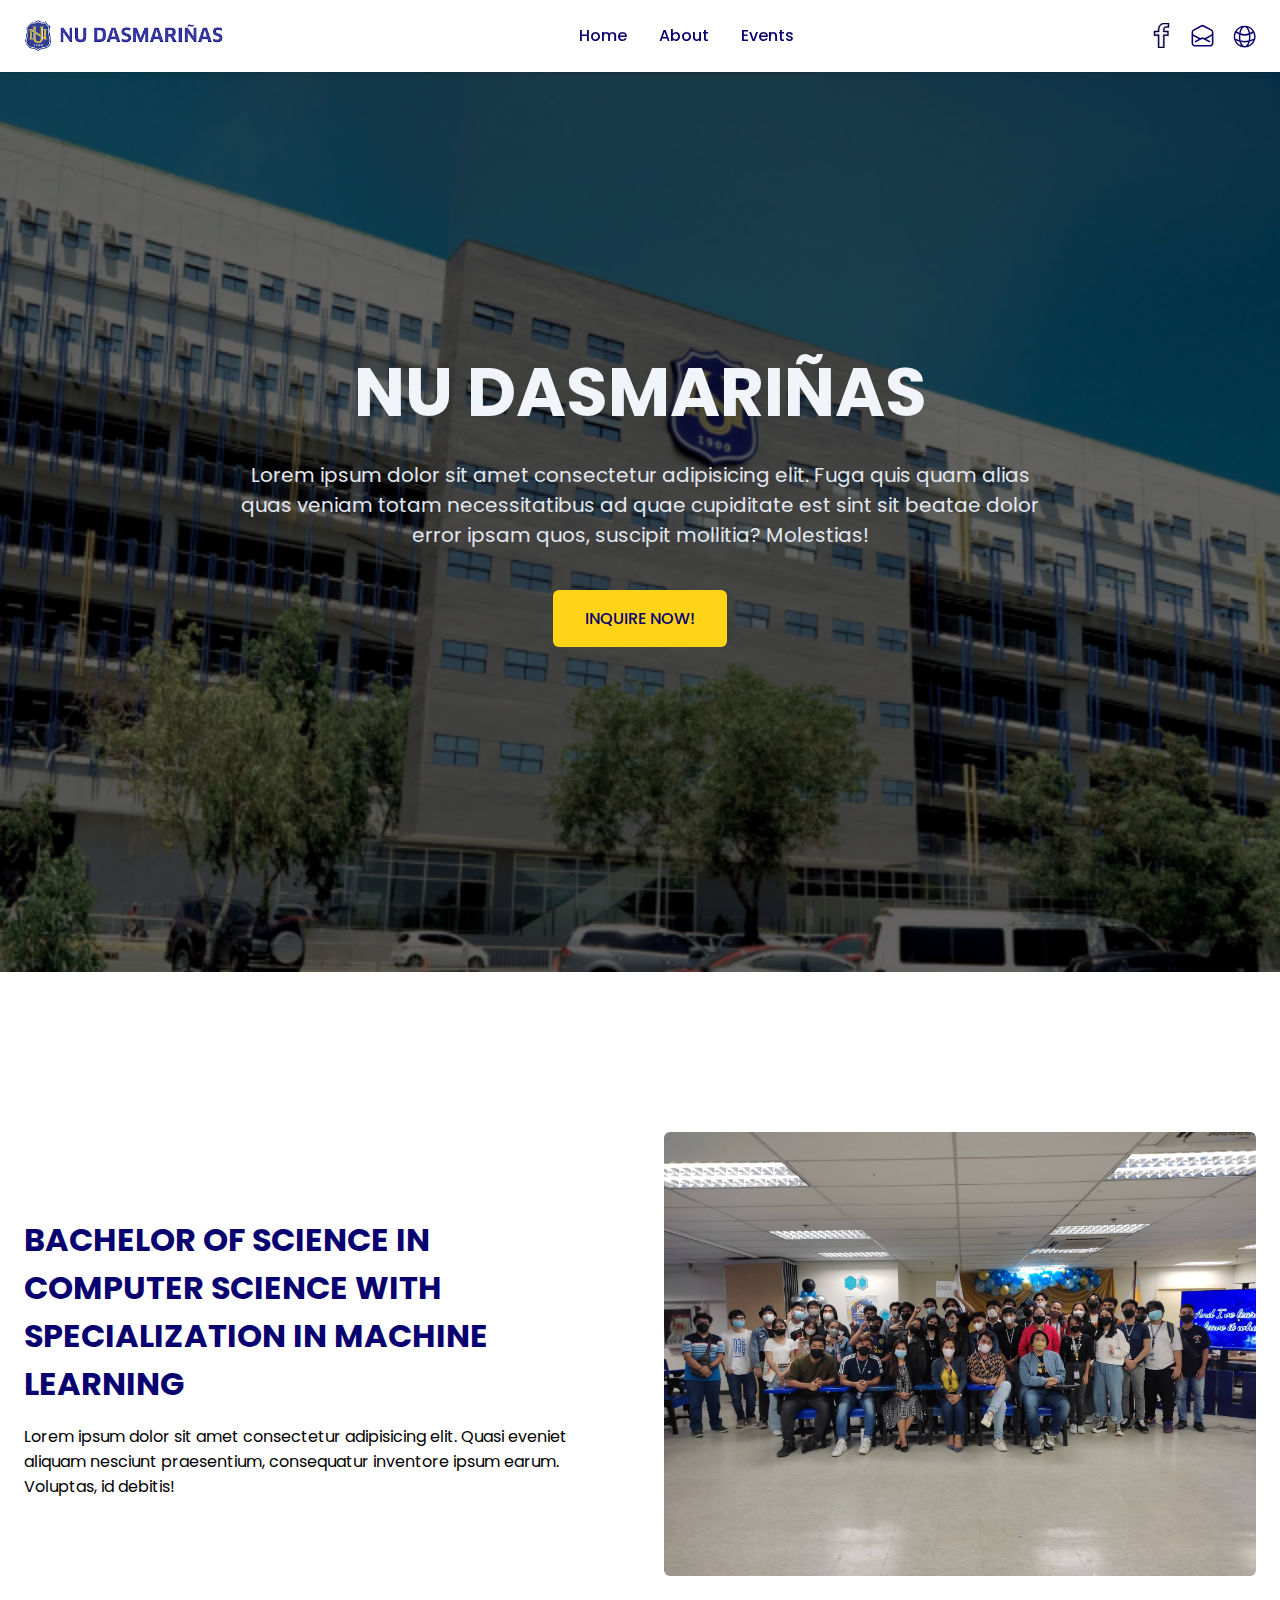
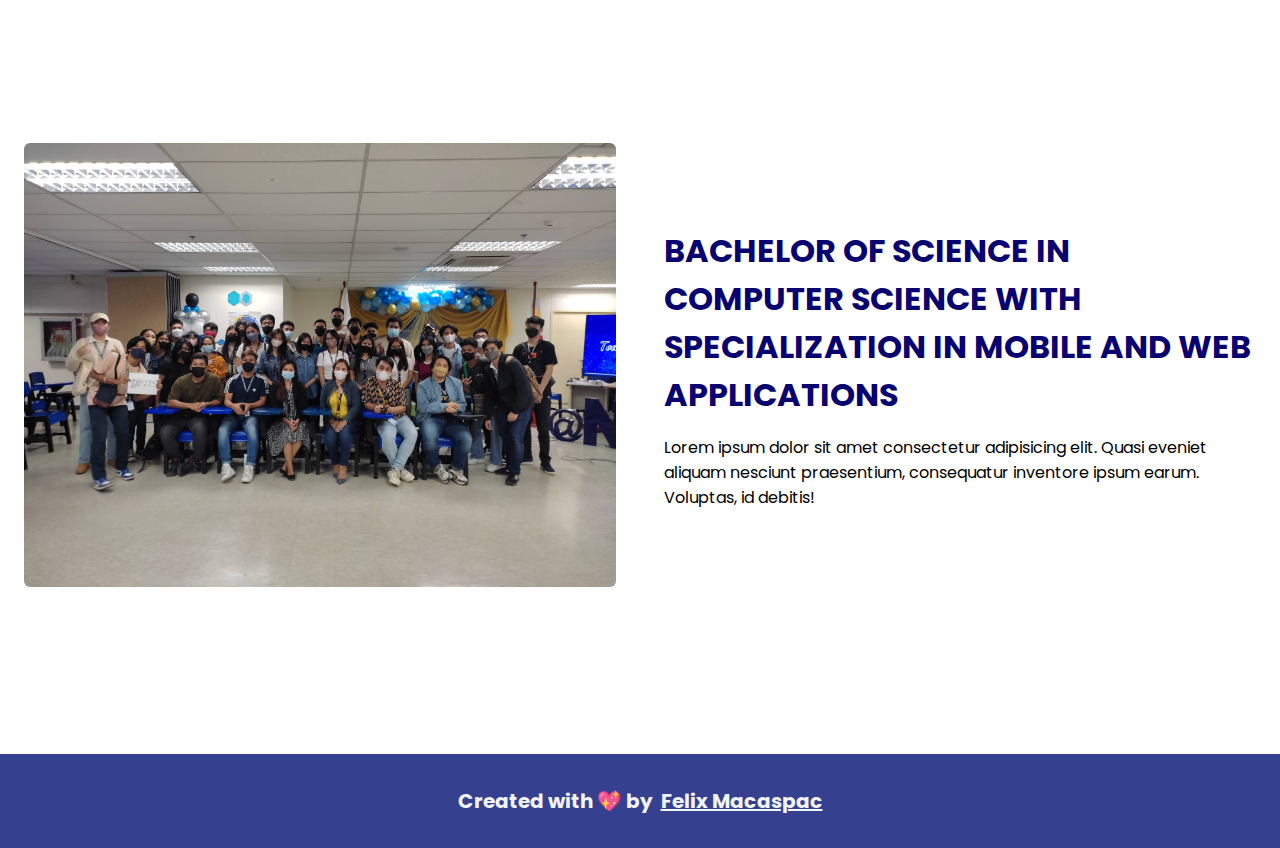
<file: index.html>
<!DOCTYPE html>
<html lang="en">
  <head>
	<meta charset="UTF-8">
	<meta http-equiv="X-UA-Compatible" content="IE=edge">
	<meta name="viewport" content="width=device-width, initial-scale=1.0">
	<title>Homepage</title>
	<link href="./styles.css" rel="stylesheet">
	<link rel="preconnect" href="https://fonts.googleapis.com">
	<link rel="preconnect" href="https://fonts.gstatic.com" crossorigin>
	<link href="https://fonts.googleapis.com/css2?family=Poppins:wght@400;500;700&display=swap" rel="stylesheet"> 
  </head>
  <body>
		<main>
			<header class="header">
				<div class="container">
					<div class="header-wrapper">
						<a href="./index.html">
							<img src="./image/nu-dasma-logo.png" alt="national university dasma logo" class="header-logo" width="150" height="auto">
						</a>
						<nav class="header-nav">
							<a class="header-nav__link" href="./index.html">Home</a>
							<a class="header-nav__link" href="./about.html">About</a>
							<a class="header-nav__link" href="./events.html">Events</a>
						</nav>
						<div class="header-social">
							<a href="https://www.facebook.com/NUDasmaPH" class="header-social__links" target="_blank" rel="noopener noreferrer">
								<svg class="header-social__icon" xmlns="http://www.w3.org/2000/svg" xml:space="preserve" viewBox="0 0 48.605 48.605">
									<path d="M34.094 8.688h4.756V.005h-8.643c-.721-.03-9.51-.198-11.788 8.489-.033.091-.761 2.157-.761 6.983l-7.903.024v9.107l7.913-.023v24.021h12.087v-24h8v-9.131h-8v-2.873c0-1.786.753-3.914 4.339-3.914zm1.661 8.786v5.131h-8v24h-8.087V22.579l-7.913.023v-5.107l7.934-.023-.021-1.017c-.104-5.112.625-7.262.658-7.365 1.966-7.482 9.473-7.106 9.795-7.086l6.729.002v4.683h-2.756c-4.673 0-6.338 3.054-6.338 5.912v4.873h7.999z"/>
								</svg>
							</a>
							<a href="mailto:admissions@dasma.nu.edu.ph" class="header-social__links" target="_blank" rel="noopener noreferrer">
								<svg class="header-social__icon --white-fill" xmlns="http://www.w3.org/2000/svg" fill="current" viewBox="0 0 24 24" stroke-width="1.5" stroke="currentColor">
									<path stroke-linecap="round" stroke-linejoin="round" d="M21.75 9v.906a2.25 2.25 0 01-1.183 1.981l-6.478 3.488M2.25 9v.906a2.25 2.25 0 001.183 1.981l6.478 3.488m8.839 2.51l-4.66-2.51m0 0l-1.023-.55a2.25 2.25 0 00-2.134 0l-1.022.55m0 0l-4.661 2.51m16.5 1.615a2.25 2.25 0 01-2.25 2.25h-15a2.25 2.25 0 01-2.25-2.25V8.844a2.25 2.25 0 011.183-1.98l7.5-4.04a2.25 2.25 0 012.134 0l7.5 4.04a2.25 2.25 0 011.183 1.98V19.5z" />
								</svg>
							</a>
							<a href="http://www.national-u.edu.ph/" class="header-social__links" target="_blank" rel="noopener noreferrer">
								<svg class="header-social__icon --white-fill" xmlns="http://www.w3.org/2000/svg" fill="current" viewBox="0 0 22 22" stroke-width="1.25" stroke="currentColor">
									<path stroke-linecap="round" stroke-linejoin="round" d="M12 21a9.004 9.004 0 008.716-6.747M12 21a9.004 9.004 0 01-8.716-6.747M12 21c2.485 0 4.5-4.03 4.5-9S14.485 3 12 3m0 18c-2.485 0-4.5-4.03-4.5-9S9.515 3 12 3m0 0a8.997 8.997 0 017.843 4.582M12 3a8.997 8.997 0 00-7.843 4.582m15.686 0A11.953 11.953 0 0112 10.5c-2.998 0-5.74-1.1-7.843-2.918m15.686 0A8.959 8.959 0 0121 12c0 .778-.099 1.533-.284 2.253m0 0A17.919 17.919 0 0112 16.5c-3.162 0-6.133-.815-8.716-2.247m0 0A9.015 9.015 0 013 12c0-1.605.42-3.113 1.157-4.418" />
								</svg>
							</a>
						</div>
					</div>
				</div>
			</header>
			<section class="hero" id="home">
				<img src="./image/nu-dasma-banner.png" alt="nu dasma banner" class="hero-background">
				<div class="container">
					<div class="hero-content">
						<h1 class="section-heading">NU Dasmariñas</h1>
						<p class="hero-paragraph">Lorem ipsum dolor sit amet consectetur adipisicing elit. Fuga quis quam alias quas veniam totam necessitatibus ad quae cupiditate est sint sit beatae dolor error ipsam quos, suscipit mollitia? Molestias!</p>
						<a class="hero-cta" href="https://www.facebook.com/NUDasmaPH" target="_blank" rel="noopener noreferrer">INQUIRE NOW!</a>
					</div>
				</div>
			</section>
			<section class="two-column">
				<div class="container">
					<div class="two-column__wrapper">
						<div class="two-column__item">
							<h2 class="section-heading">Bachelor of Science in Computer Science with specialization in machine learning</h2>
							<p class="two-column__paragraph">Lorem ipsum dolor sit amet consectetur adipisicing elit. Quasi eveniet aliquam nesciunt praesentium, consequatur inventore ipsum earum. Voluptas, id debitis!</p>
						</div>
						<div class="two-column__item">
							<img src="./image/gen-assembly.jpg" alt="class picture CS" class="two-column__image">
						</div>
					</div>
				</div>
			</section>
			<section class="two-column --invert">
				<div class="container">
					<div class="two-column__wrapper">
						<div class="two-column__item">
							<h2 class="section-heading">Bachelor of Science in Computer Science with specialization in Mobile and Web Applications</h2>
							<p class="two-column__paragraph">Lorem ipsum dolor sit amet consectetur adipisicing elit. Quasi eveniet aliquam nesciunt praesentium, consequatur inventore ipsum earum. Voluptas, id debitis!</p>
						</div>
						<div class="two-column__item">
							<img src="./image/gen-assembly-it.jpg" alt="class picture IT" class="two-column__image">
						</div>
					</div>
				</div>
			</section>
			<footer class="footer">
				<div class="container">
					<h6 class="footer-credits">Created with 💖 by <a href="https://github.com/felixmacaspac" target="_blank">Felix Macaspac</a></h6>
				</div>
			</footer>
		</main>
  </body>
</html>
</file>
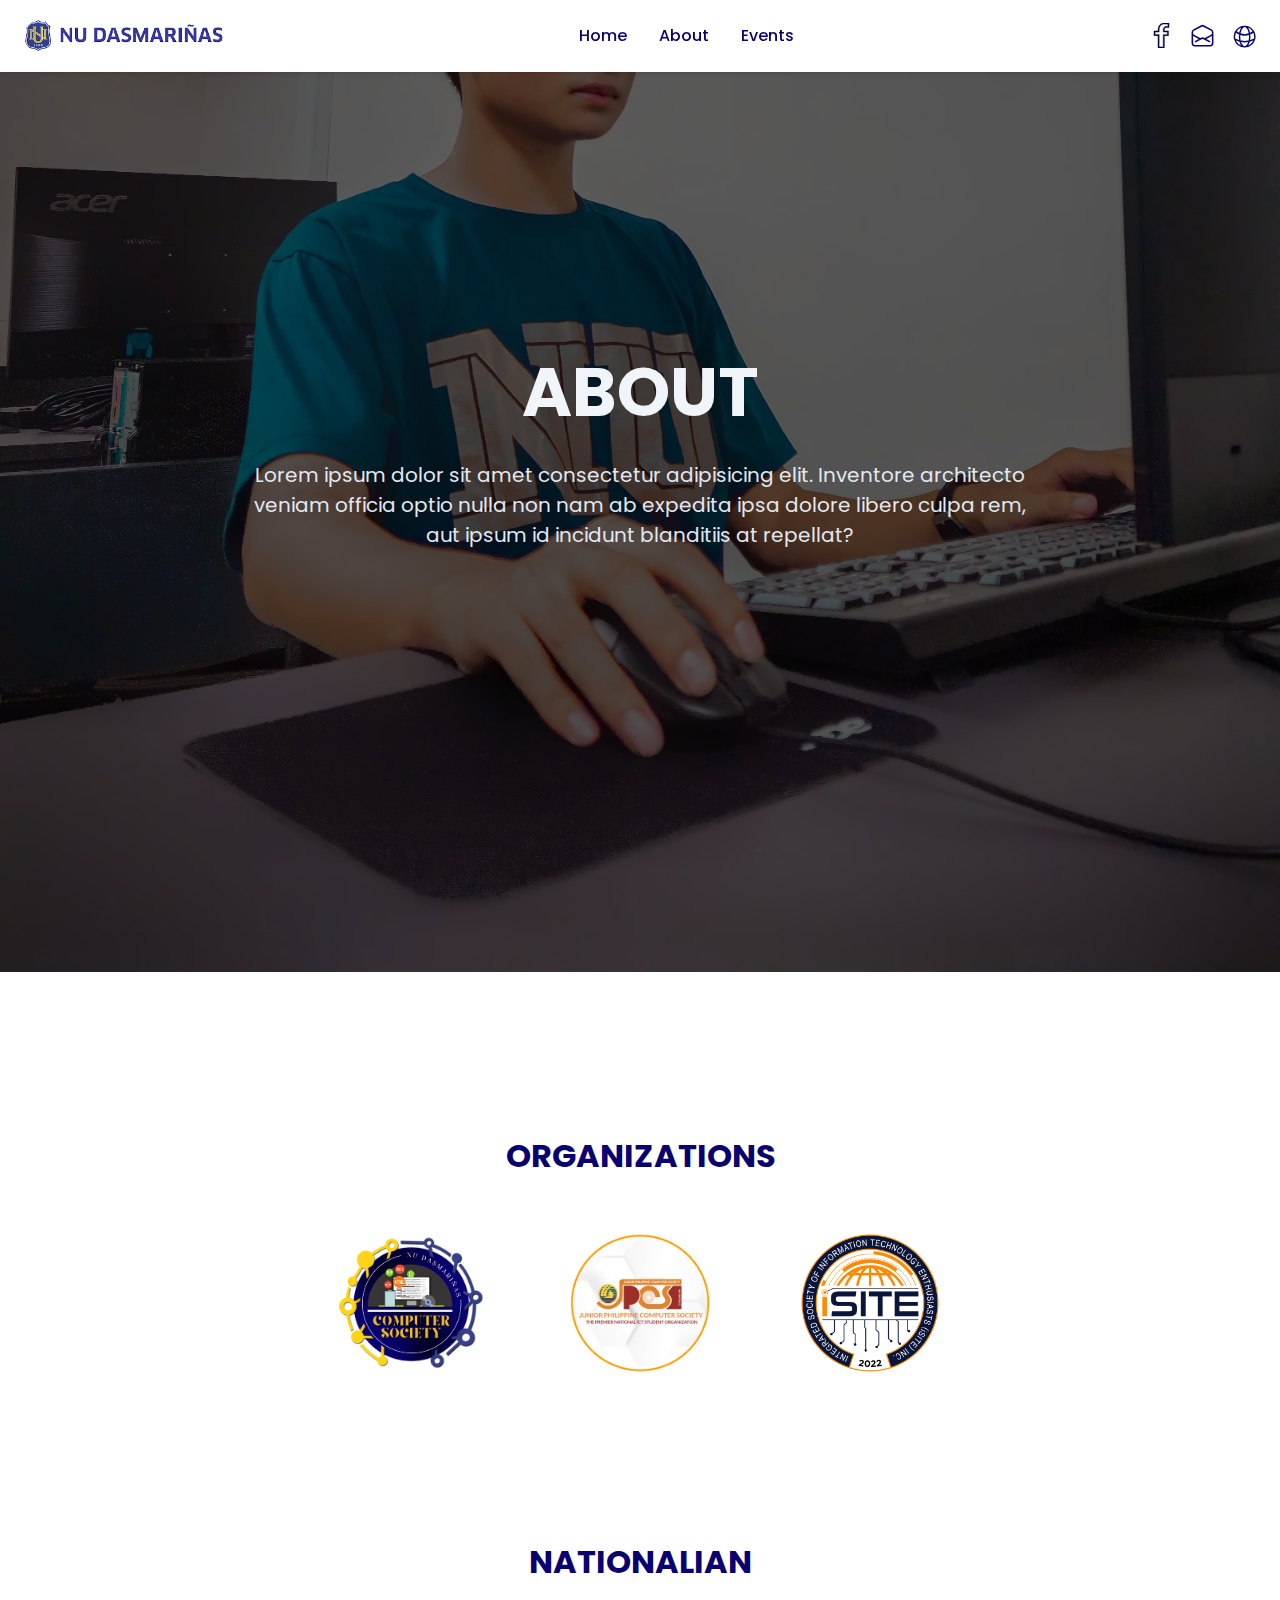
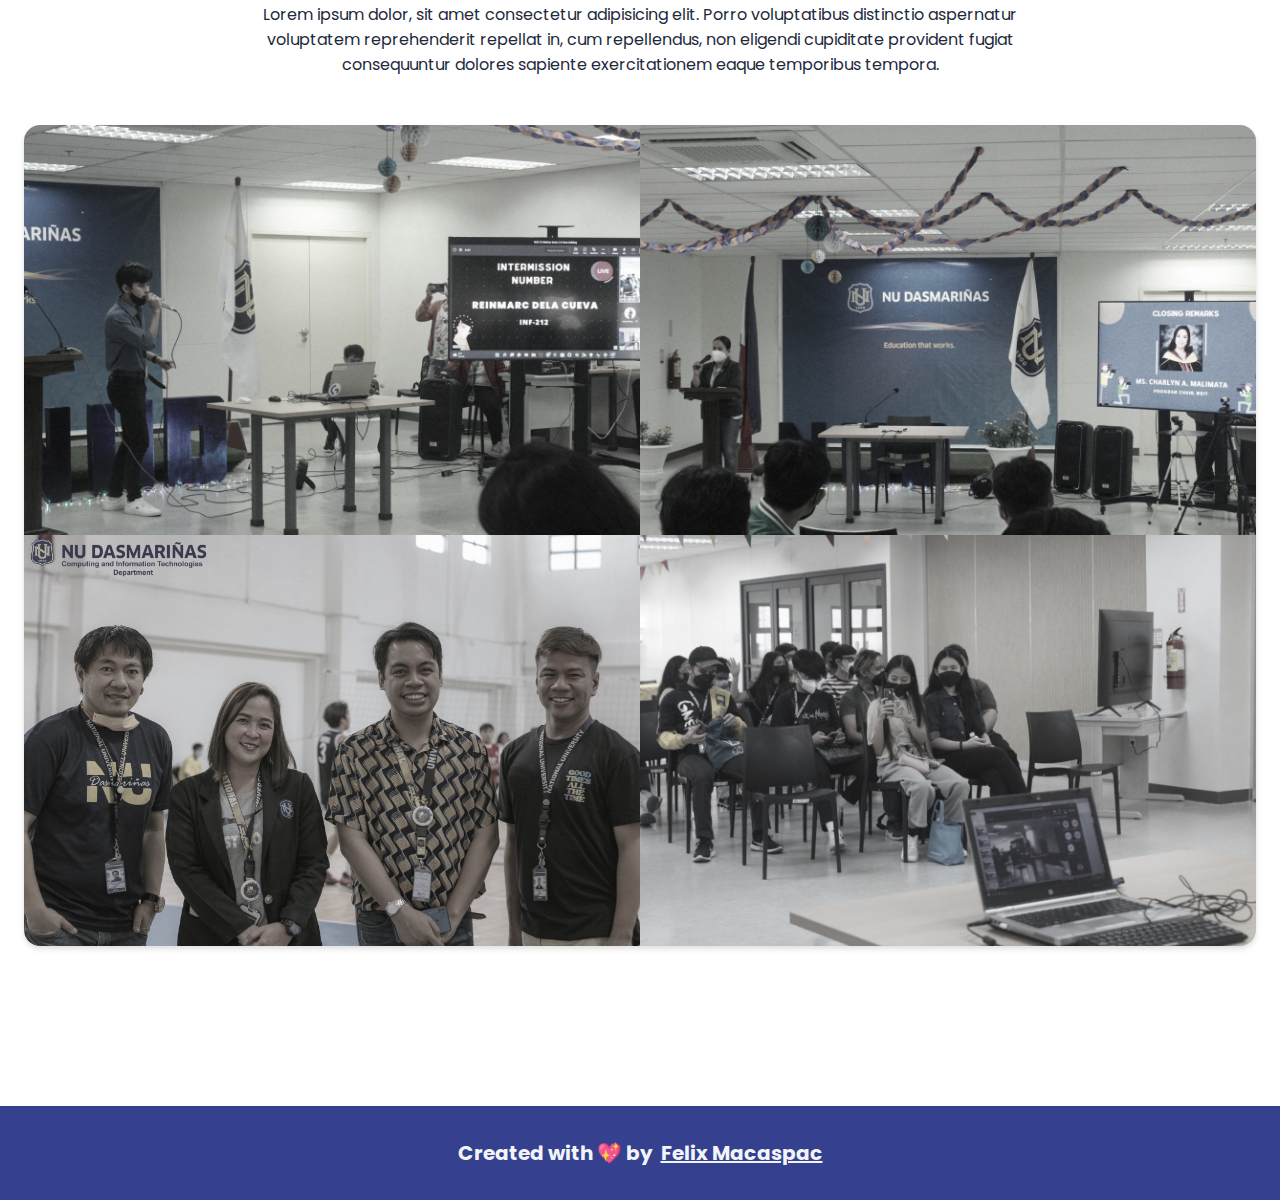
<file: about.html>
<!DOCTYPE html>
<html lang="en">
  <head>
	<meta charset="UTF-8">
	<meta http-equiv="X-UA-Compatible" content="IE=edge">
	<meta name="viewport" content="width=device-width, initial-scale=1.0">
	<title>About</title>
	<link href="./styles.css" rel="stylesheet">
	<link rel="preconnect" href="https://fonts.googleapis.com">
	<link rel="preconnect" href="https://fonts.gstatic.com" crossorigin>
	<link href="https://fonts.googleapis.com/css2?family=Poppins:wght@400;500;700&display=swap" rel="stylesheet"> 
  </head>
  <body>
		<main>
			<header class="header">
				<div class="container">
					<div class="header-wrapper">
						<a href="./index.html">
							<img src="./image/nu-dasma-logo.png" alt="national university dasma logo" class="header-logo" width="150" height="auto">
						</a>
						<nav class="header-nav">
							<a class="header-nav__link" href="./index.html">Home</a>
							<a class="header-nav__link" href="./about.html">About</a>
							<a class="header-nav__link" href="./events.html">Events</a>
						</nav>
						<div class="header-social">
							<a href="https://www.facebook.com/NUDasmaPH" class="header-social__links" target="_blank" rel="noopener noreferrer">
								<svg class="header-social__icon" xmlns="http://www.w3.org/2000/svg" xml:space="preserve" viewBox="0 0 48.605 48.605">
									<path d="M34.094 8.688h4.756V.005h-8.643c-.721-.03-9.51-.198-11.788 8.489-.033.091-.761 2.157-.761 6.983l-7.903.024v9.107l7.913-.023v24.021h12.087v-24h8v-9.131h-8v-2.873c0-1.786.753-3.914 4.339-3.914zm1.661 8.786v5.131h-8v24h-8.087V22.579l-7.913.023v-5.107l7.934-.023-.021-1.017c-.104-5.112.625-7.262.658-7.365 1.966-7.482 9.473-7.106 9.795-7.086l6.729.002v4.683h-2.756c-4.673 0-6.338 3.054-6.338 5.912v4.873h7.999z"/>
								</svg>
							</a>
							<a href="mailto:admissions@dasma.nu.edu.ph" class="header-social__links" target="_blank" rel="noopener noreferrer">
								<svg class="header-social__icon --white-fill" xmlns="http://www.w3.org/2000/svg" fill="current" viewBox="0 0 24 24" stroke-width="1.5" stroke="currentColor">
									<path stroke-linecap="round" stroke-linejoin="round" d="M21.75 9v.906a2.25 2.25 0 01-1.183 1.981l-6.478 3.488M2.25 9v.906a2.25 2.25 0 001.183 1.981l6.478 3.488m8.839 2.51l-4.66-2.51m0 0l-1.023-.55a2.25 2.25 0 00-2.134 0l-1.022.55m0 0l-4.661 2.51m16.5 1.615a2.25 2.25 0 01-2.25 2.25h-15a2.25 2.25 0 01-2.25-2.25V8.844a2.25 2.25 0 011.183-1.98l7.5-4.04a2.25 2.25 0 012.134 0l7.5 4.04a2.25 2.25 0 011.183 1.98V19.5z" />
								</svg>
							</a>
							<a href="http://www.national-u.edu.ph/" class="header-social__links" target="_blank" rel="noopener noreferrer">
								<svg class="header-social__icon --white-fill" xmlns="http://www.w3.org/2000/svg" fill="current" viewBox="0 0 22 22" stroke-width="1.25" stroke="currentColor">
									<path stroke-linecap="round" stroke-linejoin="round" d="M12 21a9.004 9.004 0 008.716-6.747M12 21a9.004 9.004 0 01-8.716-6.747M12 21c2.485 0 4.5-4.03 4.5-9S14.485 3 12 3m0 18c-2.485 0-4.5-4.03-4.5-9S9.515 3 12 3m0 0a8.997 8.997 0 017.843 4.582M12 3a8.997 8.997 0 00-7.843 4.582m15.686 0A11.953 11.953 0 0112 10.5c-2.998 0-5.74-1.1-7.843-2.918m15.686 0A8.959 8.959 0 0121 12c0 .778-.099 1.533-.284 2.253m0 0A17.919 17.919 0 0112 16.5c-3.162 0-6.133-.815-8.716-2.247m0 0A9.015 9.015 0 013 12c0-1.605.42-3.113 1.157-4.418" />
								</svg>
							</a>
						</div>
					</div>
				</div>
			</header>
			<section class="hero" id="home">
				<img src="./image/computer-person.jpg" alt="nu dasma banner" class="hero-background --top">
				<div class="container">
					<div class="hero-content">
						<h1 class="section-heading">About</h1>
						<p class="hero-paragraph">Lorem ipsum dolor sit amet consectetur adipisicing elit. Inventore architecto veniam officia optio nulla non nam ab expedita ipsa dolore libero culpa rem, aut ipsum id incidunt blanditiis at repellat?</p>
					</div>
				</div>
			</section>
			<section class="organization">
				<div class="container">
					<h2 class="section-heading">Organizations</h2>
					<div class="organization-wrapper">
						<img src="./image/cit-logo.png" alt="cit logo" class="organization-logo">
						<img src="./image/jpcs-logo.jpg" alt="jpcs logo" class="organization-logo">
						<img src="./image/isite-logo.jpg" alt="isite logo" class="organization-logo">
					</div>
				</div>
			</section>
			<section class="about" id="about">
				<div class="container">
					<h2 class="section-heading">NATIONALIAN</h2>
					<p class="about-paragraph">Lorem ipsum dolor, sit amet consectetur adipisicing elit. Porro voluptatibus distinctio aspernatur voluptatem reprehenderit repellat in, cum repellendus, non eligendi cupiditate provident fugiat consequuntur dolores sapiente exercitationem eaque temporibus tempora.</p>
					<div class="about-wrapper">
						<img class="about-image" src="./image/nationalian-1.jpg" alt="nationalian image one">
						<img class="about-image" src="./image/nationalian-2.jpg" alt="nationalian image two">
						<img class="about-image" src="./image/sportsfest-team-3.jpg" alt="nationalian image three">
						<img class="about-image" src="./image/nationalian-4.jpg" alt="nationalian image four">
					</div>
				</div>
			</section>
			<footer class="footer">
				<div class="container">
					<h6 class="footer-credits">Created with 💖 by <a href="https://github.com/felixmacaspac" target="_blank">Felix Macaspac</a></h6>
				</div>
			</footer>
		</main>
  </body>
</html>
</file>
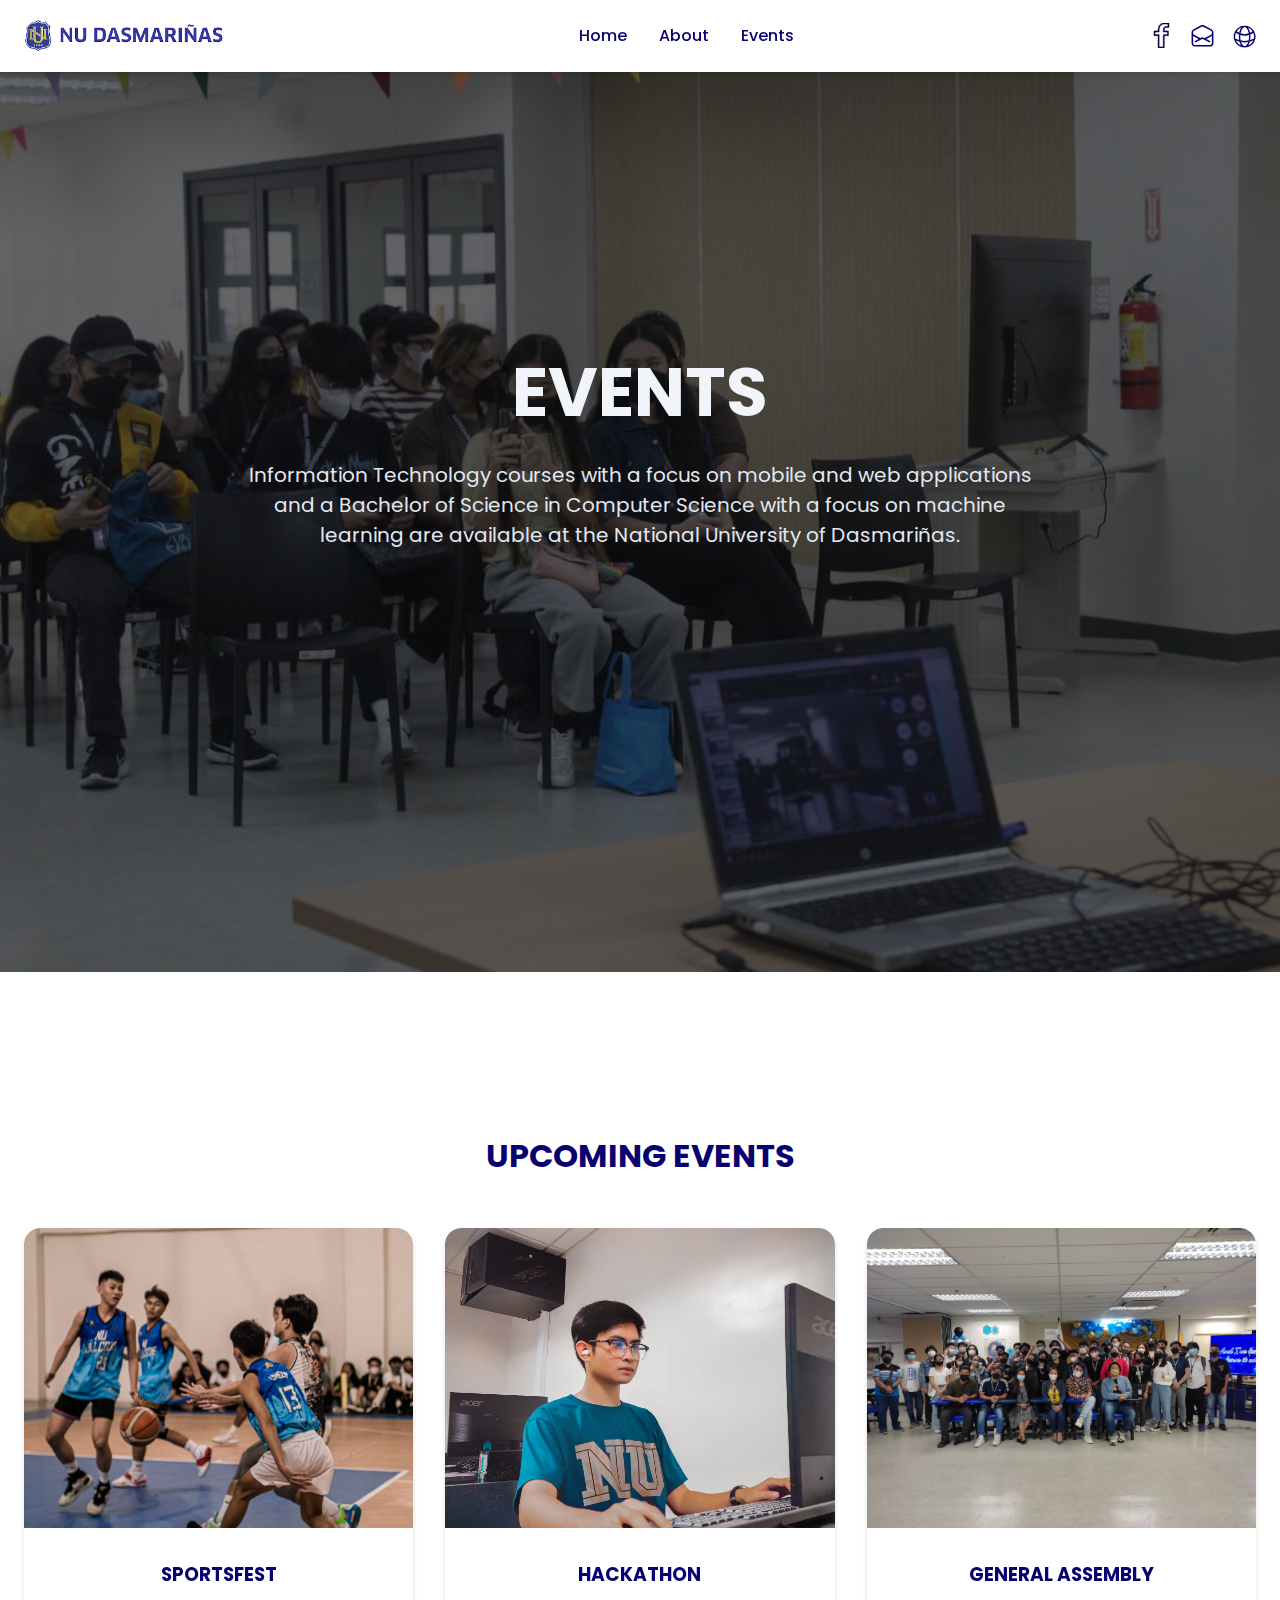
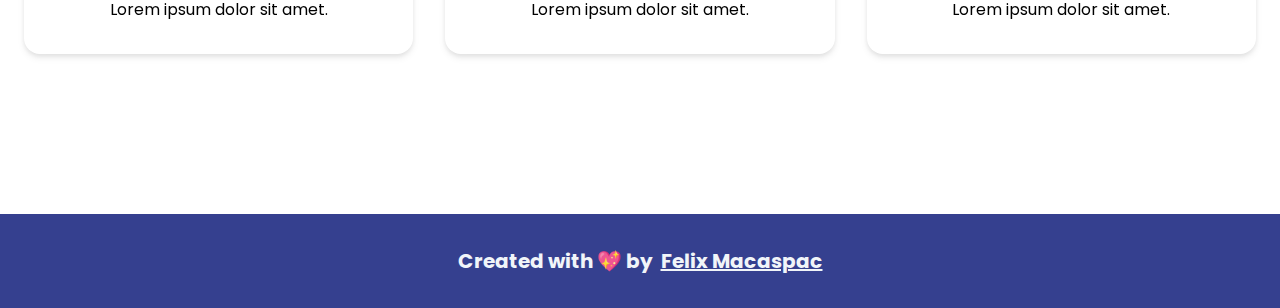
<file: events.html>
<!DOCTYPE html>
<html lang="en">
  <head>
	<meta charset="UTF-8">
	<meta http-equiv="X-UA-Compatible" content="IE=edge">
	<meta name="viewport" content="width=device-width, initial-scale=1.0">
	<title>Events</title>
	<link href="./styles.css" rel="stylesheet">
	<link rel="preconnect" href="https://fonts.googleapis.com">
	<link rel="preconnect" href="https://fonts.gstatic.com" crossorigin>
	<link href="https://fonts.googleapis.com/css2?family=Poppins:wght@400;500;700&display=swap" rel="stylesheet"> 
  </head>
  <body>
		<main>
			<header class="header">
				<div class="container">
					<div class="header-wrapper">
						<a href="./index.html">
							<img src="./image/nu-dasma-logo.png" alt="national university dasma logo" class="header-logo" width="150" height="auto">
						</a>
						<nav class="header-nav">
							<a class="header-nav__link" href="./index.html">Home</a>
							<a class="header-nav__link" href="./about.html">About</a>
							<a class="header-nav__link" href="./events.html">Events</a>
						</nav>
						<div class="header-social">
							<a href="https://www.facebook.com/NUDasmaPH" class="header-social__links" target="_blank" rel="noopener noreferrer">
								<svg class="header-social__icon" xmlns="http://www.w3.org/2000/svg" xml:space="preserve" viewBox="0 0 48.605 48.605">
									<path d="M34.094 8.688h4.756V.005h-8.643c-.721-.03-9.51-.198-11.788 8.489-.033.091-.761 2.157-.761 6.983l-7.903.024v9.107l7.913-.023v24.021h12.087v-24h8v-9.131h-8v-2.873c0-1.786.753-3.914 4.339-3.914zm1.661 8.786v5.131h-8v24h-8.087V22.579l-7.913.023v-5.107l7.934-.023-.021-1.017c-.104-5.112.625-7.262.658-7.365 1.966-7.482 9.473-7.106 9.795-7.086l6.729.002v4.683h-2.756c-4.673 0-6.338 3.054-6.338 5.912v4.873h7.999z"/>
								</svg>
							</a>
							<a href="mailto:admissions@dasma.nu.edu.ph" class="header-social__links" target="_blank" rel="noopener noreferrer">
								<svg class="header-social__icon --white-fill" xmlns="http://www.w3.org/2000/svg" fill="current" viewBox="0 0 24 24" stroke-width="1.5" stroke="currentColor">
									<path stroke-linecap="round" stroke-linejoin="round" d="M21.75 9v.906a2.25 2.25 0 01-1.183 1.981l-6.478 3.488M2.25 9v.906a2.25 2.25 0 001.183 1.981l6.478 3.488m8.839 2.51l-4.66-2.51m0 0l-1.023-.55a2.25 2.25 0 00-2.134 0l-1.022.55m0 0l-4.661 2.51m16.5 1.615a2.25 2.25 0 01-2.25 2.25h-15a2.25 2.25 0 01-2.25-2.25V8.844a2.25 2.25 0 011.183-1.98l7.5-4.04a2.25 2.25 0 012.134 0l7.5 4.04a2.25 2.25 0 011.183 1.98V19.5z" />
								</svg>
							</a>
							<a href="http://www.national-u.edu.ph/" class="header-social__links" target="_blank" rel="noopener noreferrer">
								<svg class="header-social__icon --white-fill" xmlns="http://www.w3.org/2000/svg" fill="current" viewBox="0 0 22 22" stroke-width="1.25" stroke="currentColor">
									<path stroke-linecap="round" stroke-linejoin="round" d="M12 21a9.004 9.004 0 008.716-6.747M12 21a9.004 9.004 0 01-8.716-6.747M12 21c2.485 0 4.5-4.03 4.5-9S14.485 3 12 3m0 18c-2.485 0-4.5-4.03-4.5-9S9.515 3 12 3m0 0a8.997 8.997 0 017.843 4.582M12 3a8.997 8.997 0 00-7.843 4.582m15.686 0A11.953 11.953 0 0112 10.5c-2.998 0-5.74-1.1-7.843-2.918m15.686 0A8.959 8.959 0 0121 12c0 .778-.099 1.533-.284 2.253m0 0A17.919 17.919 0 0112 16.5c-3.162 0-6.133-.815-8.716-2.247m0 0A9.015 9.015 0 013 12c0-1.605.42-3.113 1.157-4.418" />
								</svg>
							</a>
						</div>
					</div>
				</div>
			</header>
			<section class="hero">
				<img src="./image/nationalian-4.jpg" alt="nu dasma banner" class="hero-background --top">
				<div class="container">
					<div class="hero-content">
						<h1 class="section-heading">Events</h1>
						<p class="hero-paragraph">Information Technology courses with a focus on mobile and web applications and a Bachelor of Science in Computer Science with a focus on machine learning are available at the National University of Dasmariñas.</p>
					</div>
				</div>
			</section>

			<section class="events" id="events">
        <div class="container">
					<h2 class="section-heading">UPCOMING EVENTS</h2>
					<div class="events-content">
						<div class="events-item">
							<div class="events-item__cover">
								<img class="events-item__image" src="./image/sportsfest-team-5.jpg" alt="sportsfest">
							</div>
							<div class="events-item__wrapper">
								<h3 class="events-item__title">SPORTSFEST</h3>
								<p class="events-item__description">Lorem ipsum dolor sit amet.</p>
							</div>
						</div>
						<div class="events-item">
							<div class="events-item__cover">
								<img class="events-item__image" src="./image/computer-person.jpg" alt="person in a computer">
							</div>
							<div class="events-item__wrapper">
								<h3 class="events-item__title">HACKATHON</h3>
								<p class="events-item__description">Lorem ipsum dolor sit amet.</p>
							</div>
						</div>
						<div class="events-item">
							<div class="events-item__cover">
								<img class="events-item__image" src="./image/gen-assembly.jpg" alt="general assembly image">
							</div>
							<div class="events-item__wrapper">
								<h3 class="events-item__title">GENERAL ASSEMBLY</h3>
								<p class="events-item__description">Lorem ipsum dolor sit amet.</p>
							</div>
						</div>
					</div>
				</div>
      </section>

			<!-- Footer -->
			<footer class="footer">
				<div class="container">
					<h6 class="footer-credits">Created with 💖 by <a href="https://github.com/felixmacaspac" target="_blank">Felix Macaspac</a></h6>
				</div>
			</footer>
		</main>
  </body>
</html>
</file>
<file: styles.css>
/* reset CSS */
*, *::before, *::after {
  box-sizing: border-box;
}

* {
  margin: 0;
}

/* CSS variables */
:root {
  --primary-color: hsl(244, 98%, 22%);
  --secondary-color: #ffd416;
  --neutral-color: #35408f;

  --gray-color-50: #F8FAFC;
  --gray-color-100: #F1F5F9;   
  --gray-color-200: #E2E8F0;
  --gray-color-300: #CBD5E1;
  --gray-color-400: #94A3B8;
  --gray-color-500: #64748B;
  --gray-color-600: #475569;
  --gray-color-700: #334155;
  --gray-color-800: #1E293B;
  --gray-color-900: #0F172A;
}

html {
  scroll-behavior: smooth;
}

body {
  font-family: 'Poppins', sans-serif;
}

.container {
  max-width: 1280px;
  width: 100%;
  margin-inline: auto;
  padding-inline: 1rem;
}

section {
  margin: 5rem 0;
}

.section-heading {
  font-size: 1.5rem;
  color: var(--primary-color);
  margin-bottom: 1rem;
  text-transform: uppercase;
  position: relative;
  width: 100%;
}

@media (min-width: 768px) {
  .container {
    padding-inline: 1.5rem;
  }

  section {
    margin: 10rem 0;
  }

  .section-heading {
    font-size: 2rem;
  }
}


/* header */
.header {
  position: sticky;
  top: 0;
  background-color: white;
  padding: 1.25rem 0;
  z-index: 50;
  filter: drop-shadow(0 2px 2px rgb(0 0 0 / 0.07)) drop-shadow(0 1px 1px rgb(0 0 0 / 0.06));
}

.header-wrapper {
  display: flex;
  flex-direction: row;
  align-items: center;
  justify-content: center;
}

.header-logo {
  border-radius: 9999px;
  width: 200px;
  object-fit: contain;
  display: none;
}

.header-nav {
  display: flex;
  gap: 2rem;
}

.header-nav__link {
  color: var(--primary-color);
  font-weight: 500;
  text-decoration: none;
  position: relative;
}

.header-nav__link::after {
  content: "";
  display: block;
  height: 2px;
  left: 50%;
  position: absolute;
  background-color: var(--primary-color);
  width: 0;
  transition: width 0.3s ease 0s, left 0.3s ease 0s;
}

.header-nav__link:hover::after {
  left: 0;
  width: 100%;
}

.header-social {
  display: none;
  align-items: center;
  gap: 1rem;
}

.header-social__links {
  display: inline-flex;
}

.header-social__icon {
  stroke: var(--primary-color);
  width: 25px;
  height: 25px;
}

.header-social__icon.--white-fill {
  fill: white;
}

@media (min-width: 768px) {
  .header-social {
    display: flex;
  }
  
  .header-logo {
    display: block;
  }

  .header-wrapper {
    justify-content: space-between;
  }
  

  .header-nav {
    display: flex;
  }
}

/* hero */
.hero {
  margin: 0;
  background-color: var(--primary);
  width: 100%;
  background: black;
  overflow: hidden;
  position: relative;
}

.hero .section-heading {
  color: var(--gray-color-100);
  font-size: 2.5rem;
}

.hero-background {
  width: 100%;
  height: 80vh;
  object-fit: cover;
  opacity: 0.4;
  display: flex;
  object-position: bottom;
}

.hero-background.--top {
  object-position: bottom;
}

.hero-content {
  position: absolute;
  top: 30%;
  left: 0;
  z-index: 1;
  width: 100%;
  text-align: center;
  padding-inline: 1rem;
}

.hero-paragraph {
  width: 100%;
  margin-inline: auto;
  color: var(--gray-color-200);
  font-size: 1rem;
}

.hero-cta {
  margin-top: 2.5rem;
  display: inline-block;
  background-color: var(--secondary-color);
  color: var(--primary-color);
  padding: 1rem 2rem;
  border-radius: 6px;
  text-decoration: none;
  font-weight: 500;
  transition: ease .3s;
  text-transform: uppercase;
}

.hero-cta:hover {
  transform: translateY(-5px);
}

.hero-cta:active {
  transform: scale(1.05);
}

@media (min-width: 768px) {
  .hero-background {
    height: 100vh;
  }
}

@media (min-width: 1024px) {
  .hero-paragraph {
    width: 800px;
    font-size: 1.25rem;
  }

  .hero-content {
    padding-inline: 0;
  }

  .hero .section-heading {
    font-size: 4.25rem;
  }
}

/* organizations */
.organization .section-heading {
  text-align: center;
}

.organization-wrapper {
  display: flex;
  flex-direction: column;
  gap: 2rem;
  justify-content: center;
  align-items: center;
  margin-top: 3rem;
}

.organization-logo {
  width: 150px;
  object-fit: cover;
}

@media (min-width: 768px) {
  .organization-wrapper {
    flex-direction: row;
    gap: 5rem;
  }
}

/* Two Column */

.two-column.--invert .two-column__wrapper {
  flex-direction: column;
}

.two-column__wrapper {
  display: flex;
  align-items: center;
  flex-direction: column;
  gap: 3rem;
}

.two-column__item {
  width: 100%;
}

.two-column__image {
  width: 100%;
  border-radius: 6px;
}

@media (min-width: 768px) {
  .two-column.--invert .two-column__wrapper {
    flex-direction: row-reverse;
  }

  .two-column__wrapper {
    flex-direction: row;
  }

  .two-column__item {
    width: 50%;
  }
}

/* about */
.about .section-heading {
  text-align: center;
}

.about-wrapper {
  display: grid;
  grid-template-columns: repeat(2, minmax(0, 1fr));
  filter: drop-shadow(0 4px 3px rgb(0 0 0 / 0.07)) drop-shadow(0 2px 2px rgb(0 0 0 / 0.06));
}

.about-paragraph {
  width: 100%;
  color: var(--gray-color-800);
  margin-inline: auto;
  text-align: center;
  margin-bottom: 3rem;
}

.about-image {
  width: 100%;
  object-fit: cover;
  height: 100%;
  filter: grayscale(80%);
  transition: 0.3s ease;
  cursor: pointer;
}

.about-image:hover {
  filter: none;
}

.about-image:nth-child(1) {
  border-top-left-radius: 1rem;
}

.about-image:nth-child(2) {
  border-top-right-radius: 1rem;
}

.about-image:nth-child(3) {
  border-bottom-left-radius: 1rem;
}

.about-image:nth-child(4) {
  border-bottom-right-radius: 1rem;
}

@media (min-width: 768px) {
  .about-paragraph {
    width: 800px;
  }
}

/* events */

.events .section-heading {
  text-align: center;
  margin-bottom: 3rem;
}

.events-content {
  display: grid;
  grid-template-columns: repeat(1, minmax(0, 1fr));
  gap: 2rem;
}

.events-item {
  background-color: white;
  filter: drop-shadow(0 4px 3px rgb(0 0 0 / 0.07)) drop-shadow(0 2px 2px rgb(0 0 0 / 0.06));
  border-bottom-left-radius: 1rem;
  border-bottom-right-radius: 1rem;
  border-radius: 1rem;
  cursor: pointer;
}

.events-item__cover {
  overflow: hidden;
  position: relative;
  height: 300px;
  border-top-left-radius: 1rem;
  border-top-right-radius: 1rem;
}

.events-item__image {
  width: 100%;
  height: 300px;
  object-fit: cover;
  border-top-left-radius: 1rem;
  border-top-right-radius: 1rem;
  transition: ease .2s;
  position: relative;
}

.events-item__image:hover {
  transform: scale(1.15);
}

.events-item__title {
  color: var(--primary-color);
  margin-bottom: .5rem;
}

.events-item__description {
  font-size: 1rem;
  font-weight: 400;
}

.events-item__wrapper {
  padding: 2rem 2.5rem;
  text-align: center;
}

@media (min-width: 768px) {
  .events-content {
    grid-template-columns: repeat(3, minmax(0, 1fr));
    gap: 2rem;
  }
}

/* footer */
.footer {
  background-color: var(--neutral-color);
  padding: 2rem 0;
}

.footer-credits {
  font-size: .875rem;
  color: var(--gray-color-100);
  text-align: center;
  display: flex;
  justify-content: center;
  border-radius: 1rem;
  width: fit-content;
  margin-inline: auto;
}

.footer-credits a {
  color: var(--gray-color-100);
  margin-left: .5rem;
}

@media (min-width: 768px) {
  .footer-credits {
    font-size: 1.25rem;
  }
}
</file>
